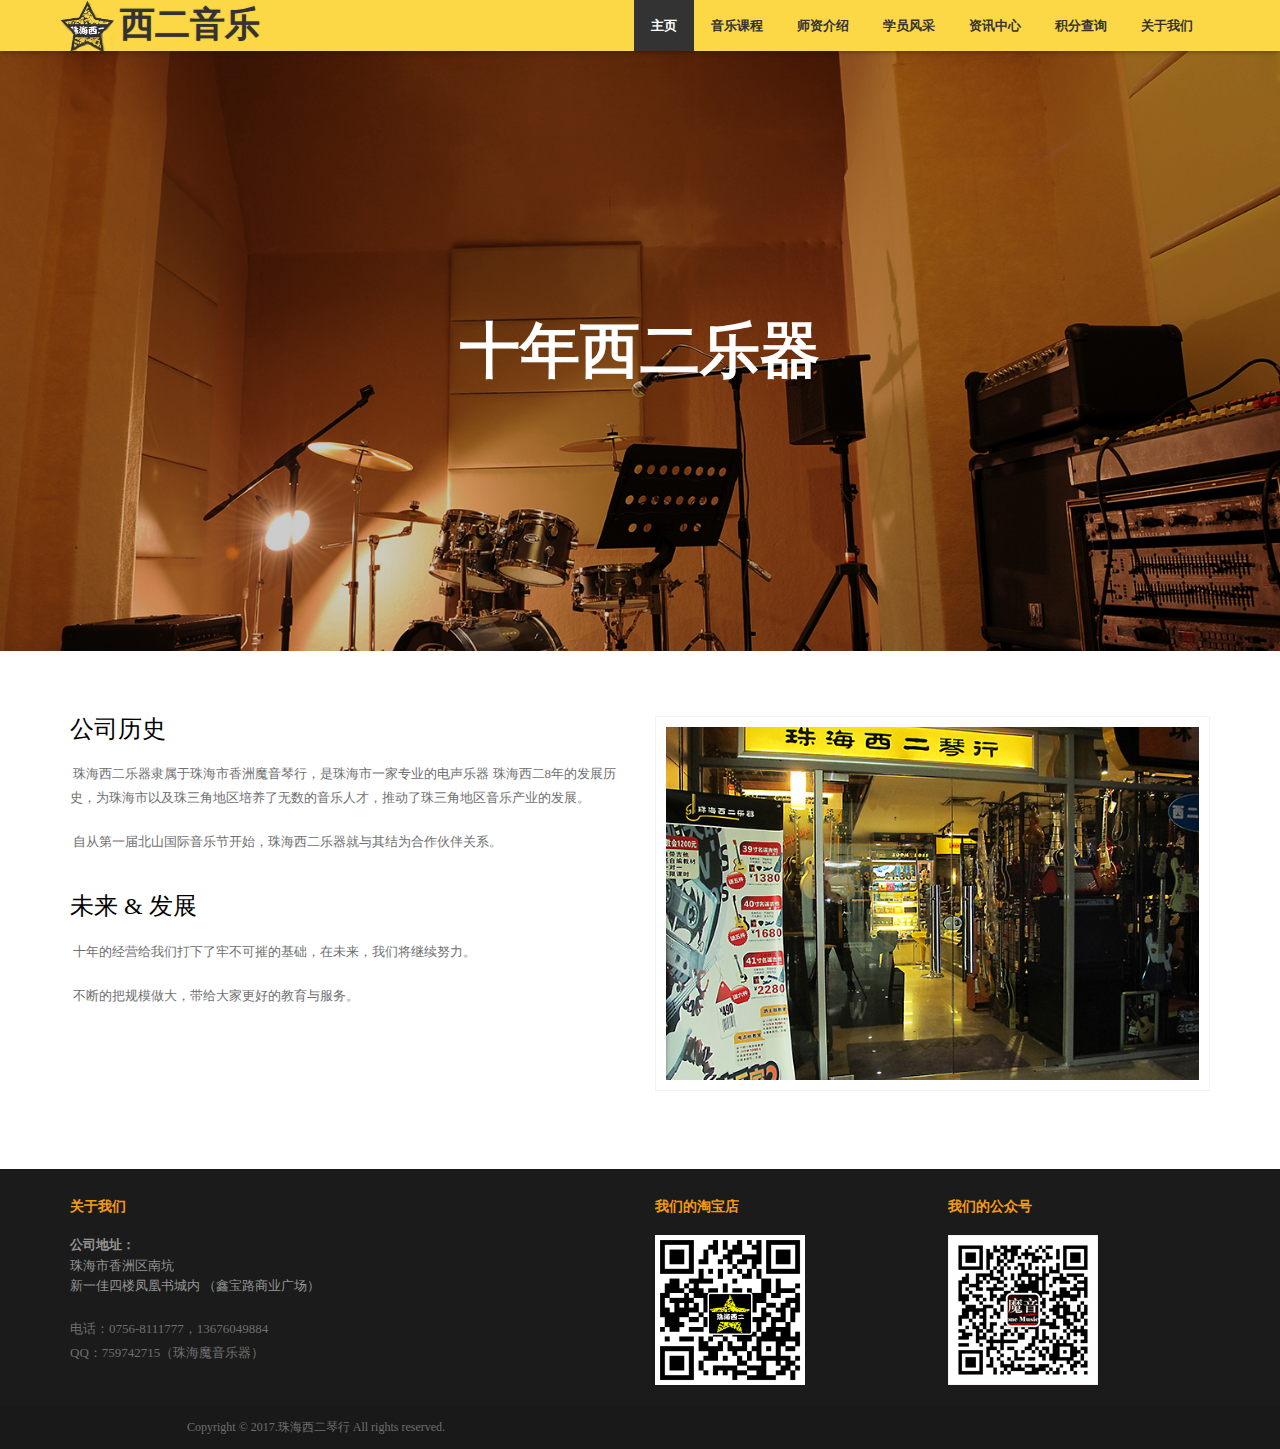
<file: about.html>
﻿<!DOCTYPE html>
<html>
<head>
<link href="/favicon.ico" rel="shortcut icon" type="image/x-icon">
<title>西二音乐-用心创造音乐，用音乐创造快乐</title>
<meta name="viewport" content="width=device-width, initial-scale=1">
<meta charset="utf-8">
<!-- bootstrap-css -->
<link href="css/assets/bootstrap.css" rel="stylesheet" type="text/css" media="all" />
<!--// bootstrap-css -->
<!-- css -->
<link rel="stylesheet" href="css/main.css" type="text/css" media="all" />
<link rel="stylesheet" href="css/head.css" type="text/css" media="all" />
<link rel="stylesheet" href="css/foot.css" type="text/css" media="all" />
    <link rel="stylesheet" href="css/index.css" type="text/css" media="all" />
<link rel="stylesheet" href="css/about.css" type="text/css" media="all" />
<!--// css -->
<!--[if lt IE 9]>
      <script src="https://oss.maxcdn.com/libs/html5shiv/3.7.0/html5shiv.js"></script>
    <![endif]-->
</head>
<body ng-app id="ng-app">
<!-- 导航栏 -->
<div ng-include="'head.html'"></div>
<!-- //导航栏 -->
<div id="fh5co-header" class="fh5co-cover fh5co-cover-sm" role="banner" style="background-image:url(images/img_bg_2.jpg);">
  <div class="overlay"></div>
  <div class="container">
    <div class="row">
      <div class="col-md-8 col-md-offset-2 text-center">
        <div class="display-t">
          <div class="display-tc animate-box" data-animate-effect="fadeIn">
            <h1>十年西二乐器</h1>
          </div>
        </div>
      </div>
    </div>
  </div>
</div>
<div id="fh5co-about">
  <div class="container">
    <div class="about-content">
      <div class="row animate-box">
        <div class="col-md-6">
          <div class="desc">
            <h3>公司历史</h3>
            <p>&nbsp;珠海西二乐器隶属于珠海市香洲魔音琴行，是珠海市一家专业的电声乐器
              
              珠海西二8年的发展历史，为珠海市以及珠三角地区培养了无数的音乐人才，推动了珠三角地区音乐产业的发展。 </p>
            <p>&nbsp;自从第一届北山国际音乐节开始，珠海西二乐器就与其结为合作伙伴关系。</p>
          </div>
          <div class="desc">
            <h3>未来 &amp; 发展</h3>
            <p>&nbsp;十年的经营给我们打下了牢不可摧的基础，在未来，我们将继续努力。</p>
            <p>&nbsp;不断的把规模做大，带给大家更好的教育与服务。</p>
          </div>
        </div>
        <div class="col-md-6"> <img class="img-responsive" src="images/img_bg_1.jpg" alt="about"> </div>
      </div>
    </div>
  </div>
</div>
<!-- 尾部 -->
<div ng-include="'foot.html'"></div>
<!-- //尾部 --> 
<!--  导入导航栏尾部--> 
 <script src="js/assets/jquery-3.2.1.min.js"></script>
<script src="js/assets/angular.js"></script> 
<script src="js/assets/bootstrap.js"></script>
<!-- // 导入导航栏尾部-->
</body>
</html>
</file>
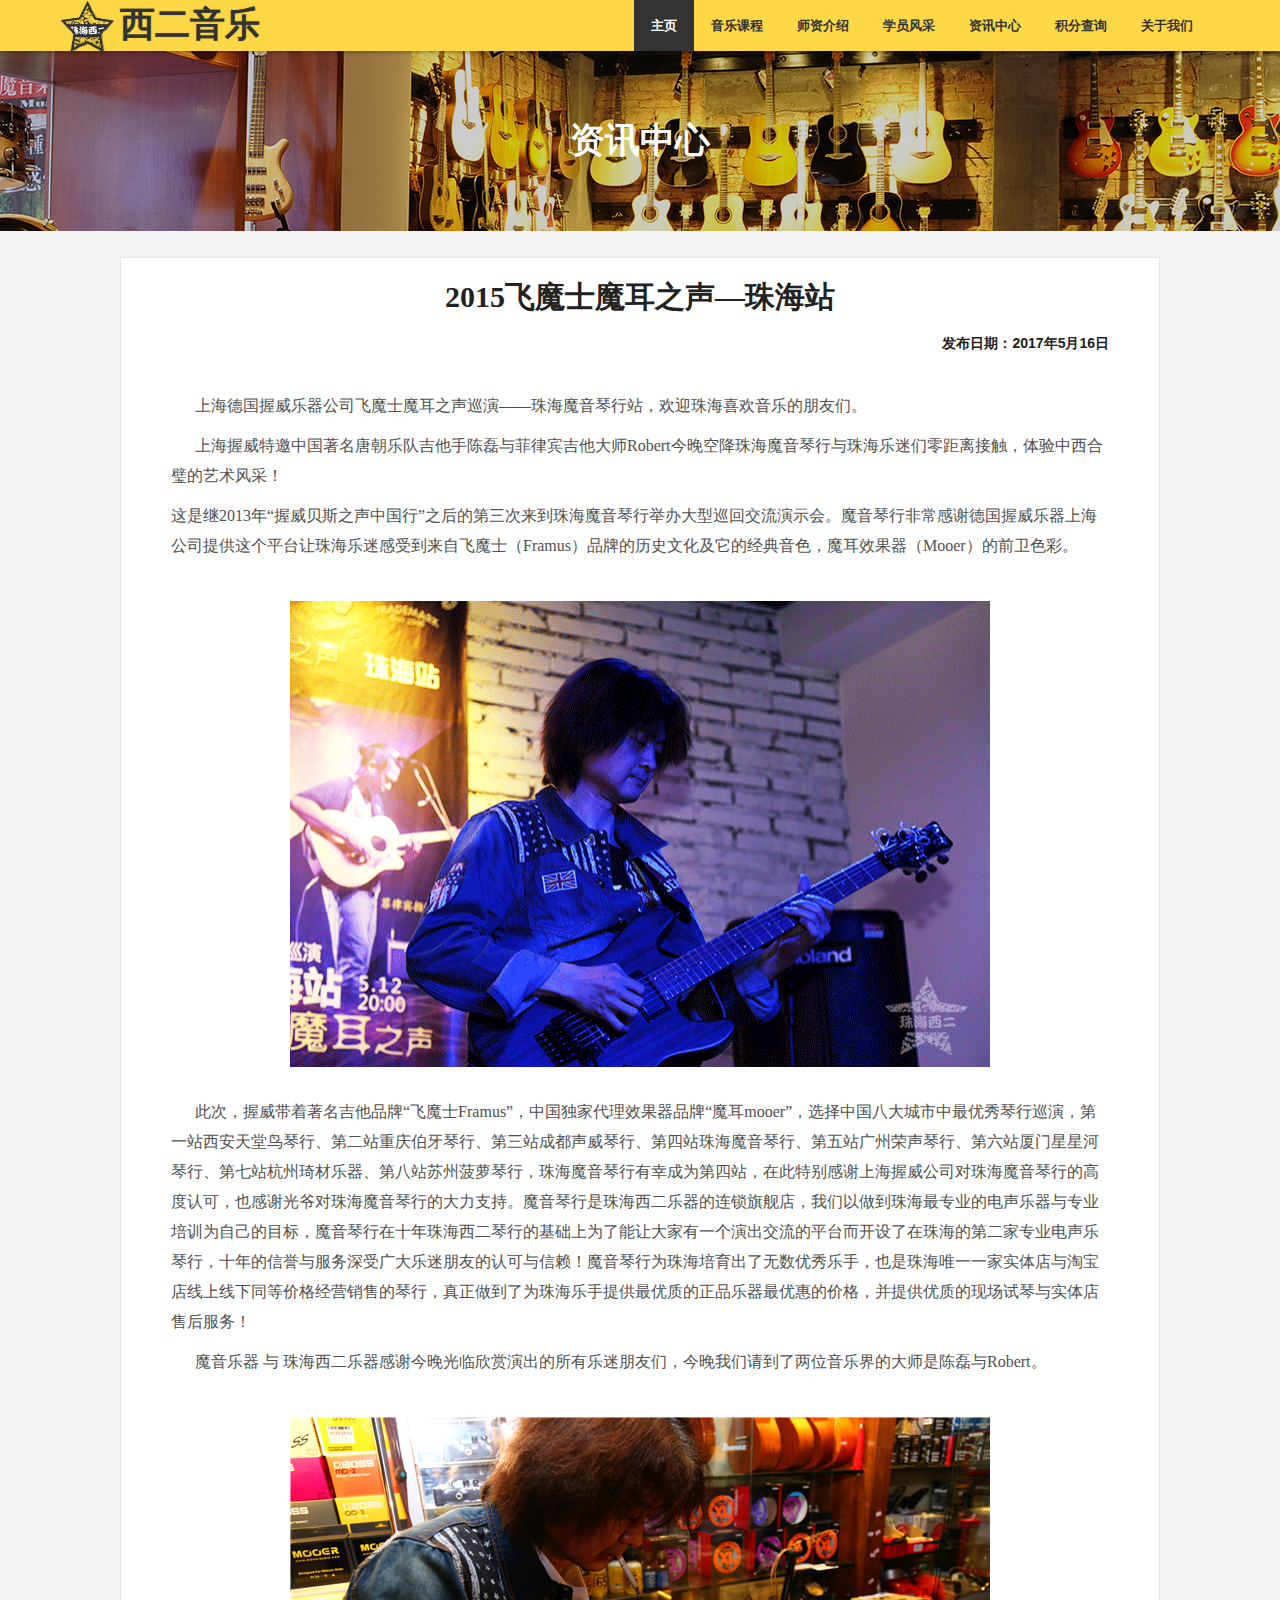
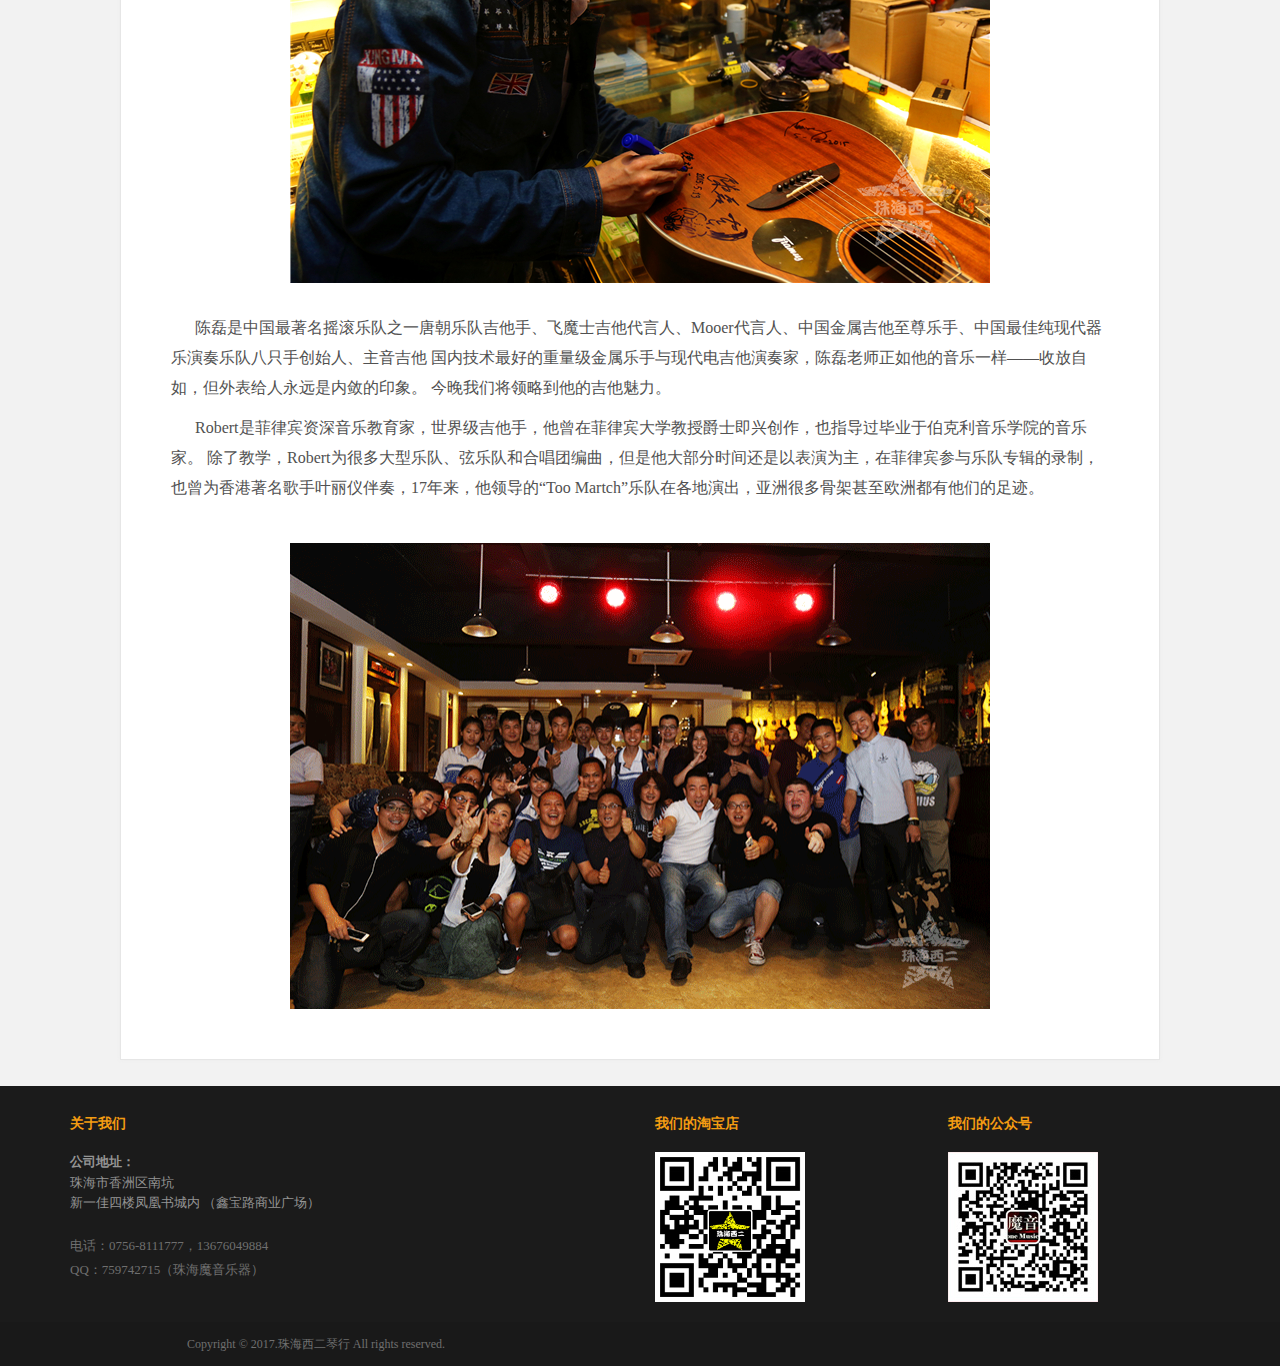
<file: content.html>
﻿<!DOCTYPE html>
<html>
<head>
<link href="/favicon.ico" rel="shortcut icon" type="image/x-icon">
<title>西二音乐-用心创造音乐，用音乐创造快乐</title>
<meta name="viewport" content="width=device-width, initial-scale=1">
<meta charset="utf-8">
<!-- bootstrap-css -->
<link href="css/assets/bootstrap.css" rel="stylesheet" type="text/css" media="all" />
<!--// bootstrap-css -->
<!-- css -->
<link rel="stylesheet" href="css/main.css" type="text/css" media="all" />
<link rel="stylesheet" href="css/head.css" type="text/css" media="all" />
<link rel="stylesheet" href="css/foot.css" type="text/css" media="all" />
<link rel="stylesheet" href="css/index.css" type="text/css" media="all" />
<link rel="stylesheet" href="css/content.css" type="text/css" media="all" />
<!--// css -->
<!--[if lt IE 9]>
		  <script src="https://oss.maxcdn.com/libs/html5shiv/3.7.0/html5shiv.js"></script>
		<![endif]-->
</head>
<body ng-app id="ng-app">
<!-- 导航栏 -->
<div ng-include="'head.html'"></div>
<!-- //导航栏 -->
<div id="fh5co-header" class="fh5co-cover fh5co-cover-sm" role="banner" style="background-image:url(images/img_bg_3.jpg);">
  <div class="overlay"></div>
  <div class="container">
    <div class="row">
      <div class="col-md-8 col-md-offset-2 text-center">
        <div class="display-t">
          <div class="display-tc animate-box" data-animate-effect="fadeIn">
            <h1>资讯中心</h1>
          </div>
        </div>
      </div>
    </div>
  </div>
</div>
<div id="fh5co-about">
  <div class="contentBox">
      <h3>2015飞魔士魔耳之声—珠海站</h3>
      <h5>发布日期：2017年5月16日</h5>
      <p>&nbsp;&nbsp;&nbsp;&nbsp;&nbsp;&nbsp;上海德国握威乐器公司飞魔士魔耳之声巡演——珠海魔音琴行站，欢迎珠海喜欢音乐的朋友们。</p>
      <p>&nbsp;&nbsp;&nbsp;&nbsp;&nbsp;&nbsp;上海握威特邀中国著名唐朝乐队吉他手陈磊与菲律宾吉他大师Robert今晚空降珠海魔音琴行与珠海乐迷们零距离接触，体验中西合璧的艺术风采！</p>
      <p>这是继2013年“握威贝斯之声中国行”之后的第三次来到珠海魔音琴行举办大型巡回交流演示会。魔音琴行非常感谢德国握威乐器上海公司提供这个平台让珠海乐迷感受到来自飞魔士（Framus）品牌的历史文化及它的经典音色，魔耳效果器（Mooer）的前卫色彩。</p>
      <center><img src="images/2015513213612.gif"></center>
      <p>&nbsp;&nbsp;&nbsp;&nbsp;&nbsp;&nbsp;此次，握威带着著名吉他品牌“飞魔士Framus”，中国独家代理效果器品牌“魔耳mooer”，选择中国八大城市中最优秀琴行巡演，第一站西安天堂鸟琴行、第二站重庆伯牙琴行、第三站成都声威琴行、第四站珠海魔音琴行、第五站广州荣声琴行、第六站厦门星星河琴行、第七站杭州琦材乐器、第八站苏州菠萝琴行，珠海魔音琴行有幸成为第四站，在此特别感谢上海握威公司对珠海魔音琴行的高度认可，也感谢光爷对珠海魔音琴行的大力支持。魔音琴行是珠海西二乐器的连锁旗舰店，我们以做到珠海最专业的电声乐器与专业培训为自己的目标，魔音琴行在十年珠海西二琴行的基础上为了能让大家有一个演出交流的平台而开设了在珠海的第二家专业电声乐琴行，十年的信誉与服务深受广大乐迷朋友的认可与信赖！魔音琴行为珠海培育出了无数优秀乐手，也是珠海唯一一家实体店与淘宝店线上线下同等价格经营销售的琴行，真正做到了为珠海乐手提供最优质的正品乐器最优惠的价格，并提供优质的现场试琴与实体店售后服务！</p>
      <p>&nbsp;&nbsp;&nbsp;&nbsp;&nbsp;&nbsp;魔音乐器 与 珠海西二乐器感谢今晚光临欣赏演出的所有乐迷朋友们，今晚我们请到了两位音乐界的大师是陈磊与Robert。</p>
      <center><img src="images/2015518163058.jpg"></center>
      <p>&nbsp;&nbsp;&nbsp;&nbsp;&nbsp;&nbsp;陈磊是中国最著名摇滚乐队之一唐朝乐队吉他手、飞魔士吉他代言人、Mooer代言人、中国金属吉他至尊乐手、中国最佳纯现代器乐演奏乐队八只手创始人、主音吉他 国内技术最好的重量级金属乐手与现代电吉他演奏家，陈磊老师正如他的音乐一样——收放自如，但外表给人永远是内敛的印象。  今晚我们将领略到他的吉他魅力。 </p>
      <p>&nbsp;&nbsp;&nbsp;&nbsp;&nbsp;&nbsp;Robert是菲律宾资深音乐教育家，世界级吉他手，他曾在菲律宾大学教授爵士即兴创作，也指导过毕业于伯克利音乐学院的音乐家。 
        除了教学，Robert为很多大型乐队、弦乐队和合唱团编曲，但是他大部分时间还是以表演为主，在菲律宾参与乐队专辑的录制，也曾为香港著名歌手叶丽仪伴奏，17年来，他领导的“Too Martch”乐队在各地演出，亚洲很多骨架甚至欧洲都有他们的足迹。 </p>
        <center><img src="images/2015513213259.gif"></center>
  </div>
</div>
<!-- 尾部 -->
<div ng-include="'foot.html'"></div>
<!-- //尾部 --> 
<!--  导入导航栏尾部--> 
<script src="js/assets/jquery-3.2.1.min.js"></script> 
<script src="js/assets/angular.js"></script> 
<script src="js/assets/bootstrap.js"></script> 
<!-- // 导入导航栏尾部-->
</body>
</html>
</file>
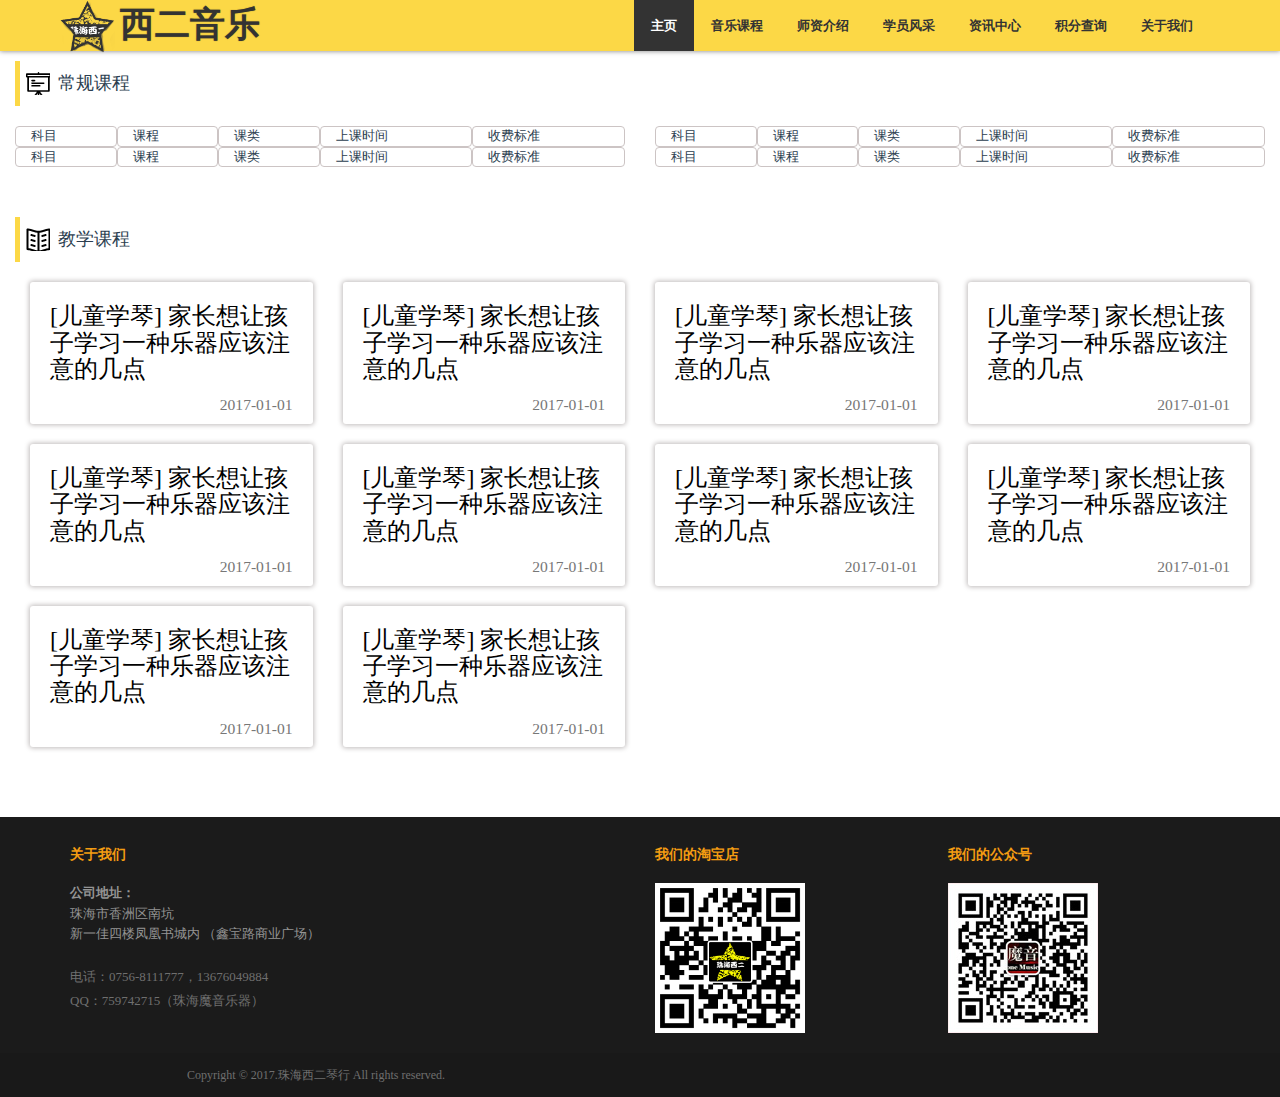
<file: course.html>
﻿<!DOCTYPE html>
<html>
<head>
    <meta name="viewport" content="width=device-width, initial-scale=1">
    <title>西二音乐-音乐课程</title>
	<meta charset="utf-8" />
    <!-- bootstrap-css -->
    <link href="css/assets/bootstrap.css" rel="stylesheet" type="text/css" media="all" />
    <!--// bootstrap-css -->
    <!-- css -->
    <link rel="stylesheet" href="css/main.css" type="text/css" media="all" />
    <link rel="stylesheet" href="css/head.css" type="text/css" media="all" />
    <link rel="stylesheet" href="css/index.css" type="text/css" media="all" />
    <link rel="stylesheet" href="css/course.css" type="text/css" media="all" />
    <link rel="stylesheet" href="css/foot.css" type="text/css" media="all" />
    <!--// css -->
    <!--[if lt IE 9]>
      <script src="https://oss.maxcdn.com/libs/html5shiv/3.7.0/html5shiv.js"></script>
    <![endif]-->
</head>
<body ng-app id="ng-app">
    <!-- 导航栏 -->
    <div ng-include="'head.html'"></div>
    <!-- //导航栏 -->

    <!-- main start -->
    <div class="main container-fluid">
        <div class="main-subject">
            <blockquote>常规课程</blockquote>
            <div class="row">
                <div class="col-md-6">
                    <div class="col-xs-2">科目</div>
                    <div class="col-xs-2">课程</div>
                    <div class="col-xs-2">课类</div>
                    <div class="col-xs-3">上课时间</div>
                    <div class="col-xs-3">收费标准</div>
                </div>
                <div class="col-md-6">
                    <div class="col-xs-2">科目</div>
                    <div class="col-xs-2">课程</div>
                    <div class="col-xs-2">课类</div>
                    <div class="col-xs-3">上课时间</div>
                    <div class="col-xs-3">收费标准</div>
                </div>
                <div class="col-md-6">
                    <div class="col-xs-2">科目</div>
                    <div class="col-xs-2">课程</div>
                    <div class="col-xs-2">课类</div>
                    <div class="col-xs-3">上课时间</div>
                    <div class="col-xs-3">收费标准</div>
                </div>
                <div class="col-md-6">
                    <div class="col-xs-2">科目</div>
                    <div class="col-xs-2">课程</div>
                    <div class="col-xs-2">课类</div>
                    <div class="col-xs-3">上课时间</div>
                    <div class="col-xs-3">收费标准</div>
                </div>
            </div>
        </div>
        <div class="main-content">
            <blockquote>教学课程</blockquote>
            <div class="col-md-3">
                <div class="content-box">
                    <h3>
                        <a href="course_info.html">[儿童学琴] 家长想让孩子学习一种乐器应该注意的几点</a>
                        <br />
                        <small class="text-right">2017-01-01</small>
                    </h3>
                </div>
            </div>
            <div class="col-md-3">
                <div class="content-box">
                    <h3>
                        <a href="course_info.html">[儿童学琴] 家长想让孩子学习一种乐器应该注意的几点</a>
                        <br />
                        <small class="text-right">2017-01-01</small>
                    </h3>
                </div>
            </div>
            <div class="col-md-3">
                <div class="content-box">
                    <h3>
                        <a href="course_info.html">[儿童学琴] 家长想让孩子学习一种乐器应该注意的几点</a>
                        <br />
                        <small class="text-right">2017-01-01</small>
                    </h3>
                </div>
            </div>
            <div class="col-md-3">
                <div class="content-box">
                    <h3>
                        <a href="course_info.html">[儿童学琴] 家长想让孩子学习一种乐器应该注意的几点</a>
                        <br />
                        <small class="text-right">2017-01-01</small>
                    </h3>
                </div>
            </div>
            <div class="col-md-3">
                <div class="content-box">
                    <h3>
                        <a href="course_info.html">[儿童学琴] 家长想让孩子学习一种乐器应该注意的几点</a>
                        <br />
                        <small class="text-right">2017-01-01</small>
                    </h3>
                </div>
            </div>
            <div class="col-md-3">
                <div class="content-box">
                    <h3>
                        <a href="course_info.html">[儿童学琴] 家长想让孩子学习一种乐器应该注意的几点</a>
                        <br />
                        <small class="text-right">2017-01-01</small>
                    </h3>
                </div>
            </div>
            <div class="col-md-3">
                <div class="content-box">
                    <h3>
                        <a href="course_info.html">[儿童学琴] 家长想让孩子学习一种乐器应该注意的几点</a>
                        <br />
                        <small class="text-right">2017-01-01</small>
                    </h3>
                </div>
            </div>
            <div class="col-md-3">
                <div class="content-box">
                    <h3>
                        <a href="course_info.html">[儿童学琴] 家长想让孩子学习一种乐器应该注意的几点</a>
                        <br />
                        <small class="text-right">2017-01-01</small>
                    </h3>
                </div>
            </div>
            <div class="col-md-3">
                <div class="content-box">
                    <h3>
                        <a href="course_info.html">[儿童学琴] 家长想让孩子学习一种乐器应该注意的几点</a>
                        <br />
                        <small class="text-right">2017-01-01</small>
                    </h3>
                </div>
            </div>
            <div class="col-md-3">
                <div class="content-box">
                    <h3>
                        <a href="course_info.html">[儿童学琴] 家长想让孩子学习一种乐器应该注意的几点</a>
                        <br />
                        <small class="text-right">2017-01-01</small>
                    </h3>
                </div>
            </div>
        </div>
    </div>
    <!-- main end -->

    <!-- 尾部 -->
    <div ng-include="'foot.html'"></div>
    <!-- //尾部 -->
    <!-- 跳转到顶部脚本代码 -->
    <script src="js/assets/jquery-3.2.1.min.js"></script>
    <script src="js/assets/bootstrap.js"></script>
    <script src="js/assets/angular.js"></script>
    <script type="text/javascript" src="js/assets/move-top.js"></script>
    <script type="text/javascript" src="js/assets/easing.js"></script>
    <script type="text/javascript" src="js/main.js"></script>
    <!-- //跳转到顶部脚本代码 -->
</body>
</html>
</file>
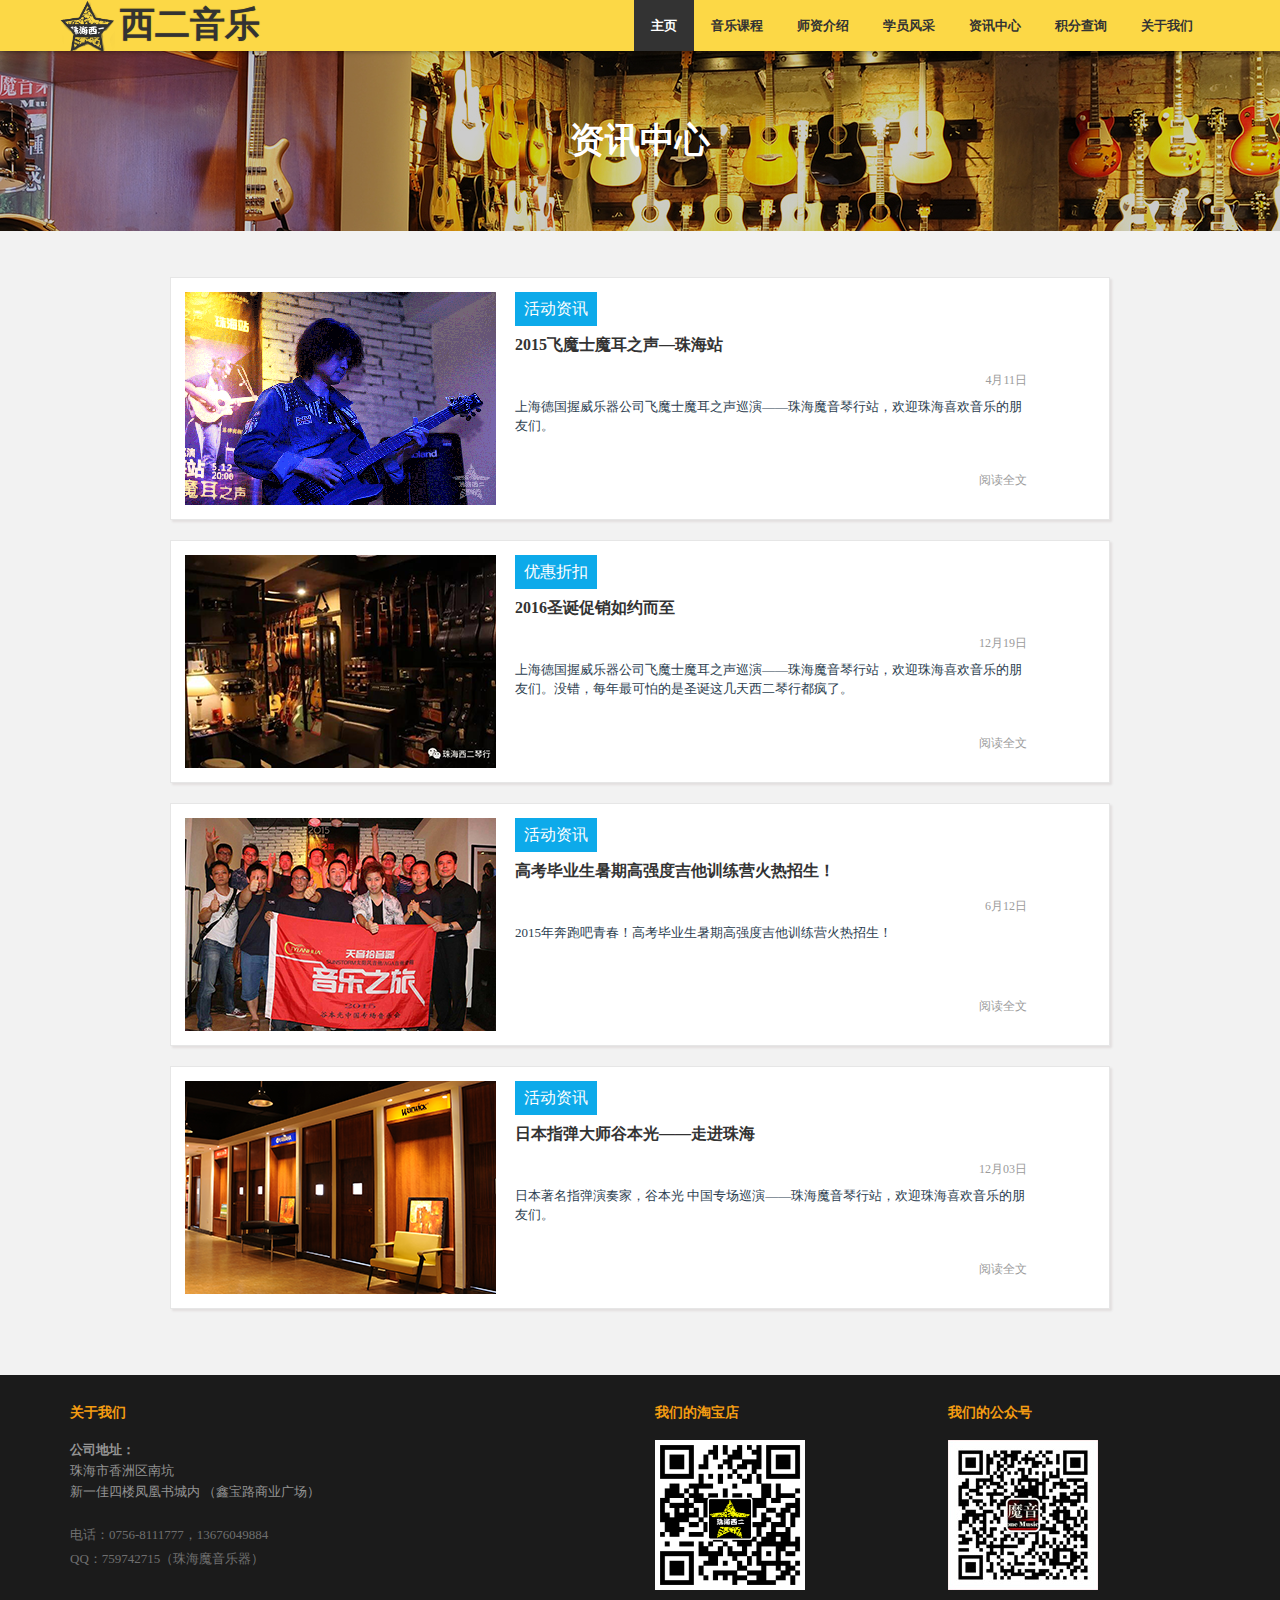
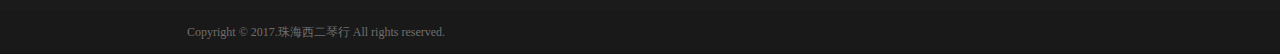
<file: list.html>
﻿<!DOCTYPE html>
<html>
<head>
<link href="/favicon.ico" rel="shortcut icon" type="image/x-icon">
<title>西二音乐-用心创造音乐，用音乐创造快乐</title>
<meta name="viewport" content="width=device-width, initial-scale=1">
<meta charset="utf-8">
<!-- bootstrap-css -->
<link href="css/assets/bootstrap.css" rel="stylesheet" type="text/css" media="all" />
<!--// bootstrap-css -->
<!-- css -->
<link rel="stylesheet" href="css/main.css" type="text/css" media="all" />
<link rel="stylesheet" href="css/head.css" type="text/css" media="all" />
<link rel="stylesheet" href="css/foot.css" type="text/css" media="all" />
<link rel="stylesheet" href="css/index.css" type="text/css" media="all" />
<link rel="stylesheet" href="css/list.css" type="text/css" media="all" />
<!--// css -->
<!--[if lt IE 9]>
		  <script src="https://oss.maxcdn.com/libs/html5shiv/3.7.0/html5shiv.js"></script>
		<![endif]-->
</head>
<body ng-app id="ng-app">
<!-- 导航栏 -->
<div ng-include="'head.html'"></div>
<!-- //导航栏 -->
<div id="fh5co-header" class="fh5co-cover fh5co-cover-sm" role="banner" style="background-image:url(images/img_bg_3.jpg);">
  <div class="overlay"></div>
  <div class="container">
    <div class="row">
      <div class="col-md-8 col-md-offset-2 text-center">
        <div class="display-t">
          <div class="display-tc animate-box" data-animate-effect="fadeIn">
            <h1>资讯中心</h1>
          </div>
        </div>
      </div>
    </div>
  </div>
</div>
<div id="fh5co-about">
  <div class="contentBox">
    <div class="rt-list">
      <div class="rt-img"> <a href="content.html" target="_blank"> <img class="lazy"  src="images/20155132136d12.png"> </a> </div>
      <div class="rt-main">
        <div class="rt-wrap">
          <p class="rt-title-name">活动资讯</p>
        </div>
        <p class="rt-href"> <a class="rth" target="_blank" href="content.html">2015飞魔士魔耳之声—珠海站</a> </p>
        <div class="rt-meta"> <span class="spfont" style="margin:0 0 0 20px;float:right;"><span title="4月11日">4月11日</span></span> </div>
        <div class="content"> 上海德国握威乐器公司飞魔士魔耳之声巡演——珠海魔音琴行站，欢迎珠海喜欢音乐的朋友们。<br>
          <br>
          <br>
        </div>
        <span class="spfont alte" style="float:right;"><a class="alink" target="_blank" href="content.html">阅读全文</a></span> </div>
    </div>
    <div class="rt-list">
      <div class="rt-img"> <a href="content.html" target="_blank"> <img class="lazy"  src="images/20161219161133.png"> </a> </div>
      <div class="rt-main">
        <div class="rt-wrap">
          <p class="rt-title-name">优惠折扣</p>
        </div>
        <p class="rt-href"> <a class="rth" target="_blank" href="content.html">2016圣诞促销如约而至</a> </p>
        <div class="rt-meta"> <span class="spfont" style="margin:0 0 0 20px;float:right;"><span title="4月11日">12月19日</span></span> </div>
        <div class="content"> 上海德国握威乐器公司飞魔士魔耳之声巡演——珠海魔音琴行站，欢迎珠海喜欢音乐的朋友们。没错，每年最可怕的是圣诞这几天西二琴行都疯了。<br>
          <br>
          <br>
        </div>
        <span class="spfont alte" style="float:right;"><a class="alink" target="_blank" href="content.html">阅读全文</a></span> </div>
    </div>
    <div class="rt-list">
      <div class="rt-img"> <a href="content.html" target="_blank"> <img class="lazy"  src="images/162901i5q0bh9ybaz0jpdo.png"> </a> </div>
      <div class="rt-main">
        <div class="rt-wrap">
          <p class="rt-title-name">活动资讯</p>
        </div>
        <p class="rt-href"> <a class="rth" target="_blank" href="content.html">高考毕业生暑期高强度吉他训练营火热招生！</a> </p>
        <div class="rt-meta"> <span class="spfont" style="margin:0 0 0 20px;float:right;"><span title="4月11日">6月12日</span></span> </div>
        <div class="content"> 2015年奔跑吧青春！高考毕业生暑期高强度吉他训练营火热招生！<br><br>
          <br>
          <br>
        </div>
        <span class="spfont alte" style="float:right;"><a class="alink" target="_blank" href="content.html">阅读全文</a></span> </div>
    </div>
    <div class="rt-list">
      <div class="rt-img"> <a href="content.html" target="_blank"> <img class="lazy"  src="images/DSC_0907.png"> </a> </div>
      <div class="rt-main">
        <div class="rt-wrap">
          <p class="rt-title-name">活动资讯</p>
        </div>
        <p class="rt-href"> <a class="rth" target="_blank" href="content.html">日本指弹大师谷本光——走进珠海</a> </p>
        <div class="rt-meta"> <span class="spfont" style="margin:0 0 0 20px;float:right;"><span title="4月11日">12月03日</span></span> </div>
        <div class="content"> 日本著名指弹演奏家，谷本光 中国专场巡演——珠海魔音琴行站，欢迎珠海喜欢音乐的朋友们。<br>
          <br>
          <br>
        </div>
        <span class="spfont alte" style="float:right;"><a class="alink" target="_blank" href="content.html">阅读全文</a></span> </div>
    </div>
  </div>
</div>
<!-- 尾部 -->
<div ng-include="'foot.html'"></div>
<!-- //尾部 --> 
<!--  导入导航栏尾部--> 
<script src="js/assets/jquery-3.2.1.min.js"></script> 
<script src="js/assets/angular.js"></script> 
<script src="js/assets/bootstrap.js"></script> 
<!-- // 导入导航栏尾部-->
</body>
</html>
</file>
<file: css/main.css>
﻿*{
    margin:0;
    padding:0;
}
body a {
	transition: 0.5s all;
	-webkit-transition: 0.5s all;
	-o-transition: 0.5s all;
	-moz-transition: 0.5s all;
	-ms-transition: 0.5s all;
}
html, body {
	font-size: 100%;
	font-family: "Microsoft YaHei";
	overflow-x:hidden;
}
body {
	background: #fff;
}
ul {
    list-style: none;
}
a {
    text-decoration: none;
}
</file>
<file: css/head.css>
﻿/*-- 头部 --*/
.header {
	position: relative;
	z-index: 99;
	background: #FCD846;
	box-shadow: 0px 0px 5px rgba(0,0,0,0.5);
}
.agileits-logo {
}
.agileits-logo a {
	text-decoration: none;
	line-height: 50px;
	font-size: 35px;
	color: #333;
	font-weight: 700;
	margin-left: 50px;
	text-align: inherit;
	text-shadow: 0px 0px 1px rgba(0,0,0,0.5);
}
.agileits-logo img {
	position: absolute;
	height: 55px;
	width: 55px;
	left: -10px;
	top: -1px;
}
.navbar {
	margin-bottom: 0;
}
.navbar-default {
	background: none;
	border: none;
}
</file>
<file: css/foot.css>
﻿h5{
	font-family: 'Open Sans', Arial, sans-serif;
	font-weight: 600;
	line-height: 1.1em;
	color: #09b567;
	margin-bottom: 20px;
}
/* --- portfolio detail --- */
foot blockquote {
	font-size: 16px;
	font-weight: 400;
	font-family: 'Noto Serif', serif;
	font-style: italic;
	padding-left: 0;
	color: #a2a2a2;
	line-height: 1.6em;
	border: none;
}
/* --- pullquotes --- */
   
/* --- button --- */
     
/* --- list style --- */
ul.link-list {
	margin: 0;
	padding: 0;
	list-style: none;
}
ul.link-list li {
	margin: 0;
	padding: 2px 0 2px 0;
	list-style: none;
}
footer {
	background: #1B1B1B;
}
footer ul.link-list li a {
	color: #949494;
}
footer ul.link-list li a:hover {
	color: #eee;
}
/* --- Heading style --- */

.widgetheading {
	width: 100%;
	padding: 0;
}
footer .widgetheading {
	position: relative;
}
/* --- Map --- */
                                                                  /* ===== Widgets ===== */
/* --- flickr --- */
         
/* --- Recent post widget --- */
footer {
	padding: 20px 0 0 0;
	color: #949494;
}
footer a {
	color: #fff;
}
footer a:hover {
	color: #eee;
}
    footer h5 {
        color: #f39c12;
    }
footer address {
	line-height: 1.6em;
}
footer a:hover {
	text-decoration: none;
}
#sub-footer {
	text-shadow: none;
	color: #f5f5f5;
	padding: 0;
	padding-top:10px;
    padding-bottom:10px;
	margin: 20px 0 0 0;
	background: #191919;
}
#sub-footer p {
	margin: 0;
	padding: 0;
}
.copyright {
	text-align: left;
	font-size: 12px;
}

 
/* scroll to top */
                                    ============================= */ .clear-marginbot {
 margin-bottom: 0;
}

/*  Media queries 
============================= */
@media(max-width: 979px) {
    body {
        padding-right: 0;
        padding-left: 0;
    }

    footer .col-md-3, footer .col-lg-6, {
        margin-bottom: 20px;
    }

    .foot1 {
        margin-left: 70px;
    }

    .link-list img {
        width: 120px;
        height: 120px;
    }

    .fontimg1 {
        float: left;
        left:25%;
        margin-left: -75px;
    }

    .fontimg2 {
        float: right;
        right: 25%;
        margin-right: -75px;
    }
}

@media (max-width: 767px) {

}

@media (min-width:768px) {
}

@media (max-width: 480px) {
}

/*==========  Mobile First Method  ==========*/

/* Extra Small Devices, Phones */
@media only screen and (min-width : 480px) {
}

/* Small Devices, Tablets */
@media only screen and (min-width : 768px) {
}

/* Medium Devices, Desktops */
@media only screen and (min-width : 992px) {
}

/* Large Devices, Wide Screens */
@media only screen and (min-width : 1200px) {
}
</file>
<file: css/index.css>
﻿/*-- 大图片 --*/
a {
	color: #6f6f6f;
	text-decoration: none !important;
	outline: none;
}
a:hover {
	color: #3498db;
}
a:focus {
	outline: none;
}
p {
	color: #6f6f6f;
	line-height: 24px;
}
p:last-child {
	margin: 0;
}
.banner {
	background: url(../images/1.jpg) no-repeat 0px 0px;
	background-size: cover;
}
.agileinfo-dot {
	background: url(../images/dott.png)repeat 0px 0px;
	background-size: 2px;
	-webkit-background-size: 2px;
	-moz-background-size: 2px;
	-o-background-size: 2px;
	-ms-background-size: 2px;
	padding: 1em 0;
	height: 40em;
}
.jarallax {
	position: relative;
	background-size: cover;
	background-repeat: no-repeat;
	background-position: 50% 50%;
}
.w3layouts-banner-info {
	padding: 8em 0 2em 0;
}
.w3ls-text {
	padding: 2em;
	width: 31%;
	margin: 0 auto;
	text-align: center;
}
.w3ls-text img {
	margin-left: -180px;
}
/*-- 大图片 --*/
/*-- social-icons --*/
.agileinfo-social-grids {
	float: left;
	margin-left: 0;
}
.agileinfo-social-grids ul {
	padding: 0;
	margin: 0;
}
.agileinfo-social-grids ul li {
	display: inline-block;
}
.agileinfo-social-grids ul li a {
	color: #FFFFFF;
	text-align: center;
}
.agileinfo-social-grids ul li a i.fa.fa-facebook, .agileinfo-social-grids ul li a i.fa.fa-twitter, .agileinfo-social-grids ul li a i.fa.fa-rss, .agileinfo-social-grids ul li a i.fa.fa-vk {
	transition: 0.5s all;
	-webkit-transition: 0.5s all;
	-moz-transition: 0.5s all;
	-o-transition: 0.5s all;
	-ms-transition: 0.5s all;
}
.agileinfo-social-grids ul li a i.fa.fa-facebook:hover {
	color: #3b5998;
}
.agileinfo-social-grids ul li a i.fa.fa-twitter {
	margin: 0 1em;
}
.agileinfo-social-grids ul li a i.fa.fa-twitter:hover {
	color: #55acee;
}
.agileinfo-social-grids ul li a i.fa.fa-rss {
	margin: 0 1em 0 0;
}
.agileinfo-social-grids ul li a i.fa.fa-rss:hover {
	color: #f26522;
}
.agileinfo-social-grids ul li a i.fa.fa-vk:hover {
	color: #45668e;
}
.agileinfo-social-grids ul li:nth-child(2) {
	margin: .5em 0;
}
.agileinfo-social-grids ul li:nth-child(3) {
	margin: 0 0 .5em 0;
}
/*-- //social-icons --*/
.navbar-default {
	background: none;
	border: none;
}
.navbar {
	margin-bottom: 0;
}
.navbar-collapse {
	padding: 0;
	box-shadow: none;
	border: 0;
}
.navbar-default .navbar-brand {
	color: #fff;
}
.navbar-nav {
	float: right;
	margin: 0;
}
.navbar-default .navbar-nav > li > a {
	color: #333;
	font-weight: bold;
	border: solid 4px rgba(255, 255, 255, 0);
	line-height: 30px;
	margin: 0;
}
.navbar-default .navbar-nav > li > a:hover, .navbar-default .navbar-nav > li > a:focus {
	color: #ffffff;
	background: #333;
}
.navbar-default .navbar-brand:hover, .navbar-default .navbar-brand:focus {
	color: #ffffff;
}
.navbar-nav > li > a {
	font-size: 1em;
	padding: .5em 1em;
	margin-right: 5px;
}
.navbar-default .navbar-nav > .active > a, .navbar-default .navbar-nav > .active > a:hover, .navbar-default .navbar-nav > .active > a:focus {
	color: #ffffff;
	background: #333;
}
/*-- //头部 --*/



/*-- 公司简介 --*/
.introduction, .about, .gallery, .team-dot, .news, .contact {
	padding: 3em 0;
	background: #f0c828;
	box-shadow: 0px 0px 3px rgba(0,0,0,0.5);
	position: relative;
	z-index: 3
}
.w3l-heading h3 {
	text-align: center;
	color: #333;
	font-size: 2em;
	font-weight: 700;
	text-transform: uppercase;
	margin: 0;
	letter-spacing: 2px;
}
.w3ls-border {
	background: #333;
	width: 12%;
	margin: 1.5em auto 0;
	height: 2px;
}
.introduction-info {
	margin: 2em 0 0 0;
}
.introduction-info p {
	color: #333;
	font-size: 18px;
	margin: 0 auto;
	line-height: 1.8em;
	width: 80%;
	text-align: center;
}
/*-- //公司简介 --*/

/*-- 跳转到头部 --*/
#toTop {
	display: none;
	text-decoration: none;
	position: fixed;
	bottom: 20px;
	right: 2%;
	overflow: hidden;
	z-index: 999;
	width: 40px;
	height: 40px;
	border: none;
	text-indent: 100%;
	background: url(../images/arrow.png) no-repeat 0px 0px;
}
#toTopHover {
	width: 40px;
	height: 40px;
	display: block;
	overflow: hidden;
	float: right;
	opacity: 0;
	-moz-opacity: 0;
	filter: alpha(opacity=0);
}
/*-- //跳转到头部 --*/

/*-- 内容 --*/
/**
 * Table of Contents:
 *

1. - Body
2. - Header
3. - Navigation
4. - Content
5. - Widget
6. - Icon
7. - Title
8. - Button
9. - Entry-item
10. - Custom Columns
11. - Short code
12. - Single page
13. - Woocommerce
14. - Bottom-sidebar
15. - Responsive

 * ----------------------------------------------------------------------------
 */
/* 1. - Body */
/* Font */
/* Color */
a img, .kopa-widget-features .module-features-01 .entry-item, .button-01 {
	transition: .3s ease-in-out, visibility 0s;
	-ms-transition: .3s ease-in-out, visibility 0s;
	-moz-transition: .3s ease-in-out, visibility 0s;
	-webkit-transition: .3s ease-in-out, visibility 0s;
	-o-transition: .3s ease-in-out, visibility 0s;
}
.event-time li:before, .kopa-widget-list_event .module-list_event-01 .entry-item:before, .event-time li:after, .kopa-widget-list_event .module-list_event-01 .entry-item:after {
	content: "";
	display: table;
}
.event-time li:after, .kopa-widget-list_event .module-list_event-01 .entry-item:after {
	clear: both;
}
.entry-title:after {
	transform: translateX(-50%);
	-moz-transform: translateX(-50%);
	-webkit-transform: translateX(-50%);
	-o-transform: translateX(-50%);
	-ms-transform: translateX(-50%);
}
ul {
	list-style: none;
	padding: 0;
	margin: 0;
}
.event-time i {
	color: #3498db;
}
.button-01 {
	background-color: #3498db;
}
.button-01 {
	text-transform: uppercase;
	letter-spacing: 1.5px;
	color: #fff;
	padding: 20px 50px;
	border-width: 2px;
	border-style: solid;
	display: inline-block;
	font-size: 14px;
	position: relative;
}
body {
	font-weight: 400;
	color: #2c3e50;
	background: #fff;
	font-size: 13px;
}

/* Area Space */
@media (min-width: 1200px) {
.col-lg-6 {
	width: 80%;
	left: 10%;
}
}
.kopa-area-05 {
	background-color: #f5f5f5;
}
.kopa-area-09 {
	padding: 35px 0;
	background: #fff;
	box-shadow: 0px 0px 3px rgba(0,0,0,0.5);
	position: relative;
	z-index: 3
}
.kopa-area-01 {
	padding: 40px 0 40px;
	background: #f5f5f5;
}
.kopa-widget-partners .widget-header {
	margin: 70px 0 0;
}
.widget-header {
	text-align: center;
	margin-bottom: 20px;
}
.kopa-area-05 {
	padding: 40px 0 50px;
}
/* Style for Socical Links */

.button-01:hover {
	background-color: transparent;
}
/* Event time */
.event-time {
	padding: 0;
	border-top: 1px solid #e0e2e5;
}
.event-time li {
	list-style: none;
	margin-top: 15px;
}
.event-time i {
	font-size: 18px;
	margin: 2px 15px 0 0;
	float: left;
}
.event-time span {
	color: #666;
}
 @keyframes timeslider {
 0% {
 width: 0;
}
 100% {
 width: 100%;
}
}
 .kopa-widget-advanced_search .module-advanced_search-01 form ::-webkit-input-placeholder, .kopa-widget-advanced_search .module-advanced_search-02 form ::-webkit-input-placeholder {
 color: #e0e2e4;
}
 .kopa-widget-advanced_search .module-advanced_search-01 form :-ms-input-placeholder, .kopa-widget-advanced_search .module-advanced_search-02 form :-ms-input-placeholder {
 color: #e0e2e4;
}
 .kopa-widget-advanced_search .module-advanced_search-02 form ::-webkit-input-placeholder {
 color: #6f6f6f;
}
 .kopa-widget-advanced_search .module-advanced_search-02 form :-ms-input-placeholder {
 color: #6f6f6f;
}
 .kopa-widget-advanced_search .module-advanced_search-03 ::-webkit-input-placeholder {
 color: #6f6f6f;
}
 .kopa-widget-advanced_search .module-advanced_search-03 :-ms-input-placeholder {
 color: #6f6f6f;
}
.kopa-widget-features .widget-header {
	margin-bottom: 50px;
}
.kopa-widget-features .module-features-01 > .row {
	margin-top: -40px;
}
.kopa-widget-features .module-features-01 > .row > div {
	margin-top: 30px;
}
.kopa-widget-features .module-features-01 .entry-item {
	text-align: center;
	transform: translateY(30px);
	-webkit-transform: translateY(30px);
	-ms-transform: translateY(30px);
	-moz-transform: translateY(30px);
	-o-transform: translateY(30px);
}
.kopa-widget-features .module-features-01 .entry-item:hover {
	transform: translateY(0);
	-webkit-transform: translateY(0);
	-ms-transform: translateY(0);
	-moz-transform: translateY(0);
	-o-transform: translateY(0);
}
.kopa-widget-features .module-features-01 .entry-item:hover .entry-content > a {
	opacity: 1;
}
.kopa-widget-features .module-features-01 .entry-item .entry-thumb {
	width: 120px;
	height: 120px;
	border: 1px solid #e8e7ec;
	border-radius: 50%;
	margin: 0 auto 30px auto;
	padding: 5px;
}
.kopa-widget-features .module-features-01 .entry-item .entry-thumb img {
	width: 100%;
	height: 100%;
}
.kopa-widget-features .module-features-01 .entry-item .entry-content .entry-title {
	text-transform: uppercase;
	font-size: 20px;
	font-weight: 700;
	letter-spacing: 1px;
	line-height: 23px;
	position: relative;
	padding: 0 0 20px;
	margin: 0 0 15px;
}
.kopa-widget-features .module-features-01 .entry-item .entry-content .entry-title a {
	color: #333;
}
.kopa-widget-features .module-features-01 .entry-item .entry-content .entry-title:after {
	position: absolute;
	bottom: 0;
	left: 50%;
	width: 60px;
	height: 2px;
	content: '';
	background-color: #e5e5e5;
}
.kopa-widget-features .module-features-01 .entry-item .entry-content p {
	margin-bottom: 25px;
}
.kopa-widget-features .module-features-01 .entry-item .entry-content > a {
	padding: 12px 40px;
	font-size: 14px;
	opacity: 0;
}
.kopa-widget-list_event {
	position: relative;
	z-index: 99;
}
.kopa-widget-list_event .module-list_event-01 > .row {
	margin-top: -30px;
}
.kopa-widget-list_event .module-list_event-01 > .row > div {
	margin-top: 30px;
}
.kopa-widget-list_event .module-list_event-01 .entry-item {
	background-color: #fff;
}
.kopa-widget-list_event .module-list_event-01 .entry-item:hover .entry-thumb img {
	transform: scale(1.1);
	-webkit-transform: scale(1.1);
	-ms-transform: scale(1.1);
	-moz-transform: scale(1.1);
	-o-transform: scale(1.1);
}
.kopa-widget-list_event .module-list_event-01 .entry-item:hover .entry-thumb a:before, .kopa-widget-list_event .module-list_event-01 .entry-item:hover .entry-thumb a:after {
	opacity: 1;
	visibility: visible;
}
.kopa-widget-list_event .module-list_event-01 .entry-item:hover .entry-thumb a:after {
	top: 10px;
	left: 10px;
	width: calc(100% - 20px);
	height: calc(100% - 20px);
}
.kopa-widget-list_event .module-list_event-01 .entry-item .entry-thumb {
	float: left;
	overflow: hidden;
	width: 381px;
	height: 275px;
}
.kopa-widget-list_event .module-list_event-01 .entry-item .entry-thumb a {
	position: relative;
	display: block;
	height: 100%;
}
.kopa-widget-list_event .module-list_event-01 .entry-item .entry-thumb a:before, .kopa-widget-list_event .module-list_event-01 .entry-item .entry-thumb a:after {
	position: absolute;
	top: 0;
	left: 0;
	width: 100%;
	height: 100%;
	content: '';
	opacity: 0;
	visibility: hidden;
}
.kopa-widget-list_event .module-list_event-01 .entry-item .entry-thumb a:before {
	background-color: rgba(0, 0, 0, 0.3);
	z-index: 1;
}
.kopa-widget-list_event .module-list_event-01 .entry-item .entry-thumb a:after {
	background-color: transparent;
	border: 1px solid rgba(255, 255, 255, 0.3);
	z-index: 2;
}
.kopa-widget-list_event .module-list_event-01 .entry-item .entry-thumb img {
	width: 100%;
	height: 100%;
}
.kopa-widget-list_event .module-list_event-01 .entry-item .entry-content {
	overflow: hidden;
	padding: 25px 30px 20px;
}
.kopa-widget-list_event .module-list_event-01 .entry-item .entry-content .entry-title {
	font-size: 20zpx;
	text-transform: uppercase;
	line-height: 26px;
	left: 0.25px;
	margin: 0 0 15px;
	font-weight: 700;
}
.kopa-widget-list_event .module-list_event-01 .entry-item .entry-content .entry-title a {
	color: #333;
}
.kopa-widget-partners .widget-header {
	margin: 70px 0 0;
}
.kopa-widget-partners .module-partners-01 ul.row {
	margin-top: -35px;
}
.kopa-widget-partners .module-partners-01 ul.row li {
	margin-top: 35px;
}
.kopa-widget-partners .module-partners-01 .partner {
	width: 100%;
	height: 155px;
	border: 1px solid #e6e5ea;
	text-align: center;
	line-height: 155px;
}
.kopa-widget-partners .module-partners-01 .partner a {
	display: block;
	height: 100%;
}
/* Banner */
/* Default widget sidebar */
/* 6. - Icon */
/* 7. - Title */
.entry-title a {
	color: #2c3e50;
}
.widget-header {
	text-align: center;
	margin-bottom: 30px;
}
.widget-header .widget-title {
	font-size: 26px;
	line-height: 36px;
	color: #f39c12;
	letter-spacing: 1.5px;
	text-transform: uppercase;
	font-weight: 700;
	margin: 10px 0 0;
}
.widget-header h4 {
	color: #333;
	font-size: 24px;
	line-height: 36px;
	letter-spacing: 0.5px;
	text-transform: uppercase;
	font-weight: 700;
	margin: 0;
}

/* 8. - Button */
/* 9. - Entry-item */

/* 10. - Custom Columns */
@media screen and (min-width: 992px) {
}

@media screen and (max-width: 991px) {
}

@media screen and (max-width: 767px) {
}
/* 11. - Short code */
/* Accordion */
/* Tabs */
/* Block Quotes */
/* Buttons */
/* CountDown Timer */
/* Dropcaps */
/* Headings */
/* Highlight Text */
/* List */
/* Alert */
/* Pricing Table */
/* Progress bar */
/* Gallery */
/* 12. - Single page */
.kopa-commnent .single-comment-form .comment-form ::-webkit-input-placeholder {
 color: #6f6f6f;
}
 .kopa-commnent .single-comment-form .comment-form :-ms-input-placeholder {
 color: #6f6f6f;
}
/* Single event */
/* Single Portfolio */
/* 13- Woocommerce */
.woocommerce .quantity input[type=number]::-webkit-inner-spin-button, .woocommerce .quantity input[type=number]::-webkit-outer-spin-button, .woocommerce-page .quantity input[type=number]::-webkit-inner-spin-button, .woocommerce-page .quantity input[type=number]::-webkit-outer-spin-button {
 -moz-appearance: none;
 -webkit-appearance: none;
 margin: 0;
}

/* 14. - Bottom-sidebar */

/* 15. - Responsive */
@media screen and (min-width: 1281px) and (max-width: 1366px) {
}

@media screen and (min-width: 1025px) and (max-width: 1280px) {
}

@media screen and (min-width: 981px) and (max-width: 1024px) {
}

@media screen and (min-width: 801px) and (max-width: 980px) {
.kopa-widget-partners .widget-header {
	margin: 0;
}
.kopa-widget-partners .module-partners-01 ul.row {
	margin-top: -20px;
}
.kopa-widget-partners .module-partners-01 ul.row li {
	margin-top: 20px;
}
.kopa-widget-partners .module-partners-01 .partner {
	height: 97px;
	line-height: 97px;
}
.kopa-widget-partners .module-partners-01 .partner img {
	transform: scale(0.7);
	-webkit-transform: scale(0.7);
	-ms-transform: scale(0.7);
	-moz-transform: scale(0.7);
	-o-transform: scale(0.7);
}
}

@media screen and (min-width: 641px) and (max-width: 800px) {
.container {
	padding: 0 10px;
}
.kopa-area {
	padding: 80px 0;
}
.widget-header {
	margin-bottom: 50px;
}
.widget-header .widget-title {
	font-size: 20px;
}
.widget-header h4 {
	font-size: 18px;
}
.kopa-widget-partners .widget-header {
	margin: 0;
}
.kopa-widget-partners .module-partners-01 ul.row {
	margin-top: -20px;
}
.kopa-widget-partners .module-partners-01 ul.row li {
	margin-top: 20px;
}
.kopa-widget-partners .module-partners-01 .partner {
	height: 97px;
	line-height: 97px;
}
.kopa-widget-partners .module-partners-01 .partner img {
	transform: scale(0.7);
	-webkit-transform: scale(0.7);
	-ms-transform: scale(0.7);
	-moz-transform: scale(0.7);
	-o-transform: scale(0.7);
}
}

@media screen and (max-width: 640px) {
.container {
	padding: 0 10px;
}
.kopa-area {
	padding: 80px 0;
}
.widget-header {
	margin-bottom: 50px;
}
.widget-header .widget-title {
	font-size: 20px;
}
.widget-header h4 {
	font-size: 18px;
}
.kopa-widget-partners > .row > div:last-child {
	margin-top: 50px;
}
}

@media screen and (max-width: 600px) {
}

@media screen and (max-width: 480px) {
.kopa-widget-list_event .module-list_event-01 .entry-item .entry-thumb {
	float: none;
	width: 100%;
}
.kopa-widget-list_event .module-list_event-01 .entry-item .entry-content {
	overflow: inherit;
}
}

@media screen and (max-width: 360px) {
}

@media screen and (max-width: 320px) {
}

/*-- //内容 --*/



/*-- 响应式 --*/
@media(max-width:1440px) {
}

@media(max-width:1280px) {
}

@media(max-width:1080px) {
}

@media(max-width:991px) {
.agileits-logo {
	display: none;
}
.introduction-info p {
	width: 90%;
}
.w3ls-text img {
	margin-left: -220px;
}
	.introduction-info p{
		font-size: 15px;
	}
}

@media(max-width:736px) {
.agileits-logo {
	margin-left: 8px;
}
.agileits-logo a {
	line-height: 50px;
	font-size: 30px;
}
.agileits-logo img {
	height: 50px;
	width: 50px;
	left: 3px;
}
.agileits-logo {
	display: block;
}
.navbar-header {
	float: none;
	text-align: center;
	margin: 0 0 3px 0;
}
.navbar-nav {
	float: none;
	margin: 0;
	text-align: center;
}
.navbar-nav > li {
	float: none;
	display: inline-block;
}
.navbar-toggle {
	margin-right: 0;
}
.navbar-default .navbar-toggle {
	border-color: #333;
	border-width: 3px;
	background: #333;
	box-shadow: 0px 0px 2px rgba(0,0,0,0.5);
}
.navbar-default .navbar-toggle .icon-bar {
	background-color: #fff;
}
.navbar-default .navbar-toggle:hover, .navbar-default .navbar-toggle:focus {
	background: #333;
}
.navbar-collapse {
	position: absolute;
	width: 100%;
	box-shadow: 0px 0px 5px rgba(0,0,0,0.5);
}
.navbar-nav > li {
	float: none;
	text-align: center;
	background: #FCD846;
	display: block;
}
.navbar-nav > li > a {
	margin: 0;
}
}

@media(max-width:667px) {
}

@media(max-width:600px) {
.w3ls-text {
	width: 55%;
}
.nav-tabs > li {
	margin: 0 0px;
}
.w3ls-border {
	width: 15%;
}
}

@media(max-width:568px) {
}

@media(max-width:480px) {
.nav-tabs > li > a {
	margin-right: 0px;
	padding: .5em .5em;
}
.navbar-header {
	text-align: left;
}
.agileits-logo h1 a {
	letter-spacing: 1px;
}
.agileits-logo h1 a img {
	width: 10%;
}
}

@media(max-width:414px) {
.agileits-logo h1 a {
	font-size: .8em;
}
.agileits-logo h1 a img {
	width: 13%;
}
.w3ls-text {
	width: 65%;
}
.introduction, .about, .gallery, .team-dot, .news, .contact {
	padding: 2em 0;
}
.w3ls-border {
	margin: 1em auto 0;
}
.introduction-info, .agileits-about-grids, .agileits-team-grids, .wthree-news-grids {
	margin: 1em 0 0 0;
}
.nav-tabs {
	margin: 2em 0;
}
.nav-tabs > li > a {
	font-size: .8em;
}
.agileinfo-dot {
	height: 25em;
}
.w3ls-text img {
	height: 100px;
	width: 317px;
	margin-left: -65px;
}
.w3layouts-banner-info {
	padding: 6em 0 1em 0;
}
}

@media(max-width:384px) {
.header {
	margin: 0em 0 0 0;
}
}

@media(max-width:375px) {
.nav-tabs > li {
	margin: 2px 0px;
}
.navbar-header {
	margin: 0 0 1px 0;
}
}

@media(max-width:320px) {
.agileits-logo h1 a {
	font-size: .6em;
}
.agileits-logo h1 a img {
	width: 15%;
}
.navbar-collapse {
	z-index: 99;
}
.agileinfo-dot {
	height: 18em;
}
.w3ls-text img {
	height: 80px;
	width: 253px;
	margin-left: -60px;
}
.w3layouts-banner-info {
	padding: 2.5em 0 2em 0;
}
}
/*-- //响应式 --*/
</file>
<file: css/about.css>
.desc p {
  margin-bottom: 20px;
}

 h3{
  color: #000;
  font-weight: 400;
  margin: 0 0 20px 0;
}


.fh5co-cover {
  height: 800px;
  background-size: cover;
  background-position:center;
  background-repeat: no-repeat;
  position: relative;
  float: left;
  width: 100%;
}
.fh5co-cover .overlay {
  z-index: 0;
  position: absolute;
  bottom: 0;
  top: 0;
  left: 0;
  right: 0;
  background: rgba(0, 0, 0, 0.2);
}
.fh5co-cover > .fh5co-container {
  position: relative;
  z-index: 10;
}
@media screen and (max-width: 768px) {
  .fh5co-cover {
    height: 600px;
  }
}
.fh5co-cover .display-t,
.fh5co-cover .display-tc {
  z-index: 9;
  height: 900px;
  display: table;
  width: 100%;
}
@media screen and (max-width: 768px) {
  .fh5co-cover .display-t,
  .fh5co-cover .display-tc {
    height: 600px;
  }
	h3{
		 text-align: center;
	}
}
.fh5co-cover.fh5co-cover-sm {
  height: 600px;
}
@media screen and (max-width: 768px) {
  .fh5co-cover.fh5co-cover-sm {
    height: 400px;
  }
}
.fh5co-cover.fh5co-cover-sm .display-t,
.fh5co-cover.fh5co-cover-sm .display-tc {
  height: 600px;
  display: table;
  width: 100%;
}
@media screen and (max-width: 768px) {
  .fh5co-cover.fh5co-cover-sm .display-t,
  .fh5co-cover.fh5co-cover-sm .display-tc {
    height: 400px;
  }
}

.about-content {
  margin-bottom: 1em;
}
.about-content img {
  border: 1px solid rgba(0, 0, 0, 0.05);
  padding: 10px;
}
.about-content .desc {
  margin-bottom: 3em;
}

#fh5co-header .display-tc,
#fh5co-counter .display-tc,
.fh5co-cover .display-tc {
  display: table-cell !important;
  vertical-align: middle;
}
#fh5co-header .display-tc h1, #fh5co-header .display-tc h2,
#fh5co-counter .display-tc h1,
#fh5co-counter .display-tc h2,
.fh5co-cover .display-tc h1,
.fh5co-cover .display-tc h2 {
  margin: 0;
  padding: 0;
  color: white;
}
#fh5co-header .display-tc h1,
#fh5co-counter .display-tc h1,
.fh5co-cover .display-tc h1 {
  margin-bottom: 0px;
  font-size: 60px;
  line-height: 1.5;
  text-transform: uppercase;
  font-weight: 700;
}
@media screen and (max-width: 768px) {
  #fh5co-header .display-tc h1,
  #fh5co-counter .display-tc h1,
  .fh5co-cover .display-tc h1 {
    font-size: 40px;
  }
}
#fh5co-header .display-tc h2,
#fh5co-counter .display-tc h2,
.fh5co-cover .display-tc h2 {
  font-size: 20px;
  line-height: 1.5;
  margin-bottom: 30px;
  font-family: "Playfair Display", serif;
}
#fh5co-header .display-tc h2 a,
#fh5co-counter .display-tc h2 a,
.fh5co-cover .display-tc h2 a {
  color: rgba(255, 255, 255, 0.7);
  border-bottom: 1px solid rgba(255, 255, 255, 0.6);
}
#fh5co-header .display-tc .btn,
#fh5co-counter .display-tc .btn,
.fh5co-cover .display-tc .btn {
  padding: 15px 30px;
  background: #d1c286 !important;
  color: #fff;
  border: none !important;
  font-size: 18px;
  text-transform: uppercase;
}
#fh5co-header .display-tc .btn:hover,
#fh5co-counter .display-tc .btn:hover,
.fh5co-cover .display-tc .btn:hover {
  background: #d1c286 !important;
  -webkit-box-shadow: 0px 14px 30px -15px rgba(0, 0, 0, 0.75) !important;
  -moz-box-shadow: 0px 14px 30px -15px rgba(0, 0, 0, 0.75) !important;
  box-shadow: 0px 14px 30px -15px rgba(0, 0, 0, 0.75) !important;
}
#fh5co-header .display-tc .form-inline .form-group,
#fh5co-counter .display-tc .form-inline .form-group,
.fh5co-cover .display-tc .form-inline .form-group {
  width: 100% !important;
  margin-bottom: 10px;
}
#fh5co-header .display-tc .form-inline .form-group .form-control,
#fh5co-counter .display-tc .form-inline .form-group .form-control,
.fh5co-cover .display-tc .form-inline .form-group .form-control {
  width: 100%;
  background: #fff;
  border: none;
}

#fh5co-services,
#fh5co-started,
#fh5co-testimonial,
#fh5co-started,
#fh5co-product,
#fh5co-about,
#fh5co-contact,
#fh5co-footer {
  padding: 5em 0;
  clear: both;
}
@media screen and (max-width: 768px) {
  #fh5co-services,
  #fh5co-started,
  #fh5co-testimonial,
  #fh5co-started,
  #fh5co-product,
  #fh5co-about,
  #fh5co-contact,
  #fh5co-footer {
    padding: 3em 0;
  }
}

.feature-center {
  padding-left: 20px;
  padding-right: 20px;
  float: left;
  width: 100%;
  margin-bottom: 40px;
}
@media screen and (max-width: 768px) {
  .feature-center {
    margin-bottom: 50px;
  }
}

/*# sourceMappingURL=style.css.map */
</file>
<file: css/content.css>
.desc p {
	margin-bottom: 20px;
}
body {
	background: #f2f2f2;
}
.contentBox h3 {
	color: #222222;
	font-weight: 600;
	font-size: 30px;
	margin: 0 0 20px 0;
	text-align: center;
	line-height: 38px;
}
.contentBox h5{
	color: #222222;
	text-align: right;
	margin-bottom: 40px;
}
.contentBox {
	background: #fff;
	width: 1040px;
	position: relative;
	left: 50%;
	margin-left: -520px;
	padding: 20px 50px;
	background-color: #FFFFFF;
	border: 1px solid #e6e6e6;
	box-shadow: 0 0 4px #ECECEC;
}
.contentBox img {
	margin: 30px auto;
	width: 700px;
	height: 466px;
}
.contentBox p {
	font-size: 16px;
	line-height: 30px;
	color: #515151;
}
.fh5co-cover {
	height: 800px;
	background-size: cover;
	background-position: center;
	background-repeat: no-repeat;
	position: relative;
	float: left;
	width: 100%;
}
.fh5co-cover .overlay {
	z-index: 0;
	position: absolute;
	bottom: 0;
	top: 0;
	left: 0;
	right: 0;
	background: rgba(0, 0, 0, 0.2);
}
.fh5co-cover > .fh5co-container {
	position: relative;
	z-index: 10;
}

@media screen and (max-width: 768px) {
.fh5co-cover {
	height: 600px;
}
.contentBox {
	width: 98%;
	left: 1%;
	margin-left: 0;
	padding: 10px 20px;
}
	.contentBox img {
	width: 320px;
	height: 212px;
}
	.contentBox h3 {
		font-size: 22px;
	}
}
.fh5co-cover .display-t, .fh5co-cover .display-tc {
	z-index: 9;
	height: 900px;
	display: table;
	width: 100%;
}

@media screen and (max-width: 768px) {
.fh5co-cover .display-t,  .fh5co-cover .display-tc {
	height: 600px;
}
}
.fh5co-cover.fh5co-cover-sm {
	height: 180px;
}

@media screen and (max-width: 768px) {
.fh5co-cover.fh5co-cover-sm {
	height: 120px;
}
}
.fh5co-cover.fh5co-cover-sm .display-t, .fh5co-cover.fh5co-cover-sm .display-tc {
	height: 180px;
	display: table;
	width: 100%;
}

@media screen and (max-width: 768px) {
.fh5co-cover.fh5co-cover-sm .display-t,  .fh5co-cover.fh5co-cover-sm .display-tc {
	height: 120px;
}
}
.about-content {
	margin-bottom: 1em;
}
.about-content img {
	border: 1px solid rgba(0, 0, 0, 0.05);
	padding: 10px;
}
.about-content .desc {
	margin-bottom: 3em;
}
#fh5co-header .display-tc, #fh5co-counter .display-tc, .fh5co-cover .display-tc {
	display: table-cell !important;
	vertical-align: middle;
}
#fh5co-header .display-tc h1, #fh5co-header .display-tc h2, #fh5co-counter .display-tc h1, #fh5co-counter .display-tc h2, .fh5co-cover .display-tc h1, .fh5co-cover .display-tc h2 {
	margin: 0;
	padding: 0;
	color: white;
}
#fh5co-header .display-tc h1, #fh5co-counter .display-tc h1, .fh5co-cover .display-tc h1 {
	margin-bottom: 0px;
	font-size: 35px;
	line-height: 1.5;
	text-transform: uppercase;
	font-weight: 700;
	text-shadow: 0 0 5px ragb(0, 0, 0, 0.5);
}

@media screen and (max-width: 768px) {
#fh5co-header .display-tc h1,  #fh5co-counter .display-tc h1,  .fh5co-cover .display-tc h1 {
	font-size: 30px;
}
}
#fh5co-header .display-tc h2, #fh5co-counter .display-tc h2, .fh5co-cover .display-tc h2 {
	font-size: 20px;
	line-height: 1.5;
	margin-bottom: 30px;
}
#fh5co-header .display-tc h2 a, #fh5co-counter .display-tc h2 a, .fh5co-cover .display-tc h2 a {
	color: rgba(255, 255, 255, 0.7);
	border-bottom: 1px solid rgba(255, 255, 255, 0.6);
}
#fh5co-header .display-tc .btn, #fh5co-counter .display-tc .btn, .fh5co-cover .display-tc .btn {
	padding: 15px 30px;
	background: #d1c286 !important;
	color: #fff;
	border: none !important;
	font-size: 18px;
	text-transform: uppercase;
}
#fh5co-header .display-tc .btn:hover, #fh5co-counter .display-tc .btn:hover, .fh5co-cover .display-tc .btn:hover {
	background: #d1c286 !important;
	-webkit-box-shadow: 0px 14px 30px -15px rgba(0, 0, 0, 0.75) !important;
	-moz-box-shadow: 0px 14px 30px -15px rgba(0, 0, 0, 0.75) !important;
	box-shadow: 0px 14px 30px -15px rgba(0, 0, 0, 0.75) !important;
}
#fh5co-header .display-tc .form-inline .form-group, #fh5co-counter .display-tc .form-inline .form-group, .fh5co-cover .display-tc .form-inline .form-group {
	width: 100% !important;
	margin-bottom: 10px;
}
#fh5co-header .display-tc .form-inline .form-group .form-control, #fh5co-counter .display-tc .form-inline .form-group .form-control, .fh5co-cover .display-tc .form-inline .form-group .form-control {
	width: 100%;
	background: #fff;
	border: none;
}
#fh5co-services, #fh5co-started, #fh5co-testimonial, #fh5co-started, #fh5co-product, #fh5co-about, #fh5co-contact, #fh5co-footer {
	padding: 2em 0;
	clear: both;
}

@media screen and (max-width: 768px) {
#fh5co-services,  #fh5co-started,  #fh5co-testimonial,  #fh5co-started,  #fh5co-product,  #fh5co-about,  #fh5co-contact,  #fh5co-footer {
	padding: 0.5em 0;
}
}

/*# sourceMappingURL=style.css.map */
</file>
<file: css/course.css>
﻿.main{
    padding-top: 10px;
    padding-bottom: 50px;
    height: 100%;
}
.main a{
    text-decoration: none
}
.main-subject [class ^= col-xs]{
    border: 1px solid #ccc4c4;
    border-radius: 4px;
}
.main-subject blockquote{
    text-indent: 1em;
    background: url("../images/course.png") no-repeat 5px 10px;
}
.main-content{
    padding: 50px 0 10px 0;
}
.main-content blockquote{
    text-indent: 1em;
    background: url("../images/book.png") no-repeat 5px 10px;
}
.main-content [class ^= col]{
    margin-bottom: 20px;
}
.main-content .content-box{
    box-shadow: #bfbbbb 0 0 5px 1px;
    padding: 1px 20px;
    border-radius: 3px;
}
.main-content .content-box:hover{
    background:#f7f7f7;
}
.main-content small{
    margin-top: 15px;
    display: block;
}
.main blockquote{
    border-left-color:#fcd846;
}
.main .main-content a{
    color: #000000;
}
.main .main-content a:hover{
    color: #fcd846;
}
</file>
<file: css/list.css>
.desc p {
	margin-bottom: 20px;
}
body {
	background: #f2f2f2;
}
.contentBox h3 {
	color: #222222;
	font-weight: 600;
	font-size: 30px;
	margin: 0 0 20px 0;
	text-align: center;
	line-height: 38px;
}
.contentBox h5{
	color: #222222;
	text-align: right;
	margin-bottom: 40px;
}
.contentBox {
	width: 1040px;
	position: relative;
	left: 50%;
	margin-left: -520px;
	padding: 20px 50px;
}
.rt-list {
    margin-bottom: 20px;
    overflow: hidden;
    background-color: #fff;
    border: 1px solid #e6e6e6;
    padding: 14px 0 14px 14px;
    box-shadow: 2px 2px 2px #e2dede;
}
.rt-list .rt-img {
    float: left;
}
.rt-list .rt-main {
    float: left;
    padding: 0 19px;
    width: 550px;
    display: block;
}
.rt-wrap {
    padding: 0 0 4px;
    white-space: nowrap;
    overflow: hidden;
    -o-text-overflow: ellipsis;
    text-overflow: ellipsis;
}
.rt-title-name {
    background-color: #0daaea;
    font-size: 16px;
    color: #fff;
    height: 34px;
    line-height: 34px;
    padding: 0 9px;
    float: left;
}
.rt-href a {
    color: #333;
    font-size: 16px;
    line-height: 30px;
    font-weight: 700;
}
.rt-meta {
    font-size: 12px;
    margin: 12px 0 10px;
    overflow: hidden;
}
.spfont, .spfont a {
    color: #9b9b9b;
}
.spfont {
    font-size: 12px;
    line-height: 16px;
    display: block;
    height: 16px;
    float: left;
}
.lazy{
	width: 311px;
    height: 213px;
}


.fh5co-cover {
	height: 800px;
	background-size: cover;
	background-position: center;
	background-repeat: no-repeat;
	position: relative;
	float: left;
	width: 100%;
}
.fh5co-cover .overlay {
	z-index: 0;
	position: absolute;
	bottom: 0;
	top: 0;
	left: 0;
	right: 0;
	background: rgba(0, 0, 0, 0.2);
}
.fh5co-cover > .fh5co-container {
	position: relative;
	z-index: 10;
}

@media screen and (max-width: 768px) {
.fh5co-cover {
	height: 600px;
}
.rt-list .rt-main {
    width: 95%;
}
.rt-list .rt-img {
    position: relative;
	left: 50%;
	margin-left: -165px;
}

.contentBox {
	width: 98%;
	left: 1%;
	margin-left: 0;
	padding: 10px 20px;
}
	.contentBox img {
	width: 320px;
	height: 212px;
}
	.contentBox h3 {
		font-size: 22px;
	}
}
.fh5co-cover .display-t, .fh5co-cover .display-tc {
	z-index: 9;
	height: 900px;
	display: table;
	width: 100%;
}

@media screen and (max-width: 768px) {
.fh5co-cover .display-t,  .fh5co-cover .display-tc {
	height: 600px;
}
}
.fh5co-cover.fh5co-cover-sm {
	height: 180px;
}

@media screen and (max-width: 768px) {
.fh5co-cover.fh5co-cover-sm {
	height: 120px;
}
}
.fh5co-cover.fh5co-cover-sm .display-t, .fh5co-cover.fh5co-cover-sm .display-tc {
	height: 180px;
	display: table;
	width: 100%;
}

@media screen and (max-width: 768px) {
.fh5co-cover.fh5co-cover-sm .display-t,  .fh5co-cover.fh5co-cover-sm .display-tc {
	height: 120px;
}
}
.about-content {
	margin-bottom: 1em;
}
.about-content img {
	border: 1px solid rgba(0, 0, 0, 0.05);
	padding: 10px;
}
.about-content .desc {
	margin-bottom: 3em;
}
#fh5co-header .display-tc, #fh5co-counter .display-tc, .fh5co-cover .display-tc {
	display: table-cell !important;
	vertical-align: middle;
}
#fh5co-header .display-tc h1, #fh5co-header .display-tc h2, #fh5co-counter .display-tc h1, #fh5co-counter .display-tc h2, .fh5co-cover .display-tc h1, .fh5co-cover .display-tc h2 {
	margin: 0;
	padding: 0;
	color: white;
}
#fh5co-header .display-tc h1, #fh5co-counter .display-tc h1, .fh5co-cover .display-tc h1 {
	margin-bottom: 0px;
	font-size: 35px;
	line-height: 1.5;
	text-transform: uppercase;
	font-weight: 700;
	text-shadow: 0 0 5px ragb(0, 0, 0, 0.5);
}

@media screen and (max-width: 768px) {
#fh5co-header .display-tc h1,  #fh5co-counter .display-tc h1,  .fh5co-cover .display-tc h1 {
	font-size: 30px;
}
}
#fh5co-header .display-tc h2, #fh5co-counter .display-tc h2, .fh5co-cover .display-tc h2 {
	font-size: 20px;
	line-height: 1.5;
	margin-bottom: 30px;
}
#fh5co-header .display-tc h2 a, #fh5co-counter .display-tc h2 a, .fh5co-cover .display-tc h2 a {
	color: rgba(255, 255, 255, 0.7);
	border-bottom: 1px solid rgba(255, 255, 255, 0.6);
}
#fh5co-header .display-tc .btn, #fh5co-counter .display-tc .btn, .fh5co-cover .display-tc .btn {
	padding: 15px 30px;
	background: #d1c286 !important;
	color: #fff;
	border: none !important;
	font-size: 18px;
	text-transform: uppercase;
}
#fh5co-header .display-tc .btn:hover, #fh5co-counter .display-tc .btn:hover, .fh5co-cover .display-tc .btn:hover {
	background: #d1c286 !important;
	-webkit-box-shadow: 0px 14px 30px -15px rgba(0, 0, 0, 0.75) !important;
	-moz-box-shadow: 0px 14px 30px -15px rgba(0, 0, 0, 0.75) !important;
	box-shadow: 0px 14px 30px -15px rgba(0, 0, 0, 0.75) !important;
}
#fh5co-header .display-tc .form-inline .form-group, #fh5co-counter .display-tc .form-inline .form-group, .fh5co-cover .display-tc .form-inline .form-group {
	width: 100% !important;
	margin-bottom: 10px;
}
#fh5co-header .display-tc .form-inline .form-group .form-control, #fh5co-counter .display-tc .form-inline .form-group .form-control, .fh5co-cover .display-tc .form-inline .form-group .form-control {
	width: 100%;
	background: #fff;
	border: none;
}
#fh5co-services, #fh5co-started, #fh5co-testimonial, #fh5co-started, #fh5co-product, #fh5co-about, #fh5co-contact, #fh5co-footer {
	padding: 2em 0;
	clear: both;
}

@media screen and (max-width: 768px) {
#fh5co-services,  #fh5co-started,  #fh5co-testimonial,  #fh5co-started,  #fh5co-product,  #fh5co-about,  #fh5co-contact,  #fh5co-footer {
	padding: 0.5em 0;
}
}

/*# sourceMappingURL=style.css.map */
</file>
